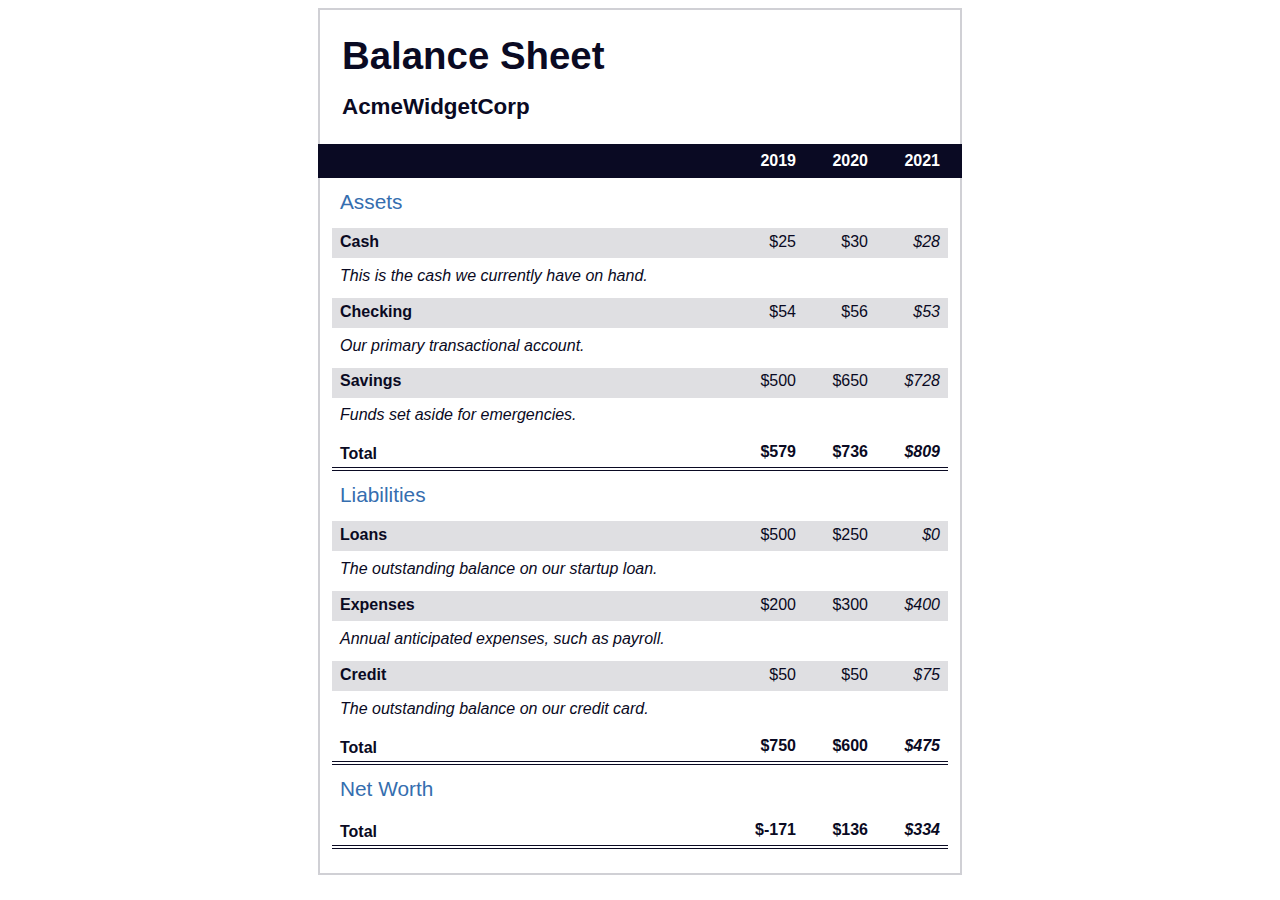
<file: Balance_sheet/index.html>
<!DOCTYPE html>
<html lang="en">
  <head>
    <meta charset="UTF-8">
    <meta name="viewport" content="width=device-width, initial-scale=1.0">
    <title>Balance Sheet</title>
    <link rel="stylesheet" href="./styles.css">
  </head>
  <body>
    <main>
      <section>
        <h1>
          <span class="flex">
            <span>AcmeWidgetCorp</span>
            <span>Balance Sheet</span>
          </span>
        </h1>
        <div id="years" aria-hidden="true">
          <span class="year">2019</span>
          <span class="year">2020</span>
          <span class="year">2021</span>
        </div>
        <div class="table-wrap">
          <table>
            <caption>Assets</caption>
            <thead>
              <tr>
                <td></td>
                <th><span class="sr-only year">2019</span></th>
                <th><span class="sr-only year">2020</span></th>
                <th class="current"><span class="sr-only year">2021</span></th>
              </tr>
            </thead>
            <tbody>
              <tr class="data">
                <th>Cash <span class="description">This is the cash we currently have on hand.</span></th>
                <td>$25</td>
                <td>$30</td>
                <td class="current">$28</td>
              </tr>
              <tr class="data">
                <th>Checking <span class="description">Our primary transactional account.</span></th>
                <td>$54</td>
                <td>$56</td>
                <td class="current">$53</td>
              </tr>
              <tr class="data">
                <th>Savings <span class="description">Funds set aside for emergencies.</span></th>
                <td>$500</td>
                <td>$650</td>
                <td class="current">$728</td>
              </tr>
              <tr class="total">
                <th>Total <span class="sr-only">Assets</span></th>
                <td>$579</td>
                <td>$736</td>
                <td class="current">$809</td>
              </tr>
            </tbody>
          </table>
          <table>
            <caption>Liabilities</caption>
            <thead>
              <tr>
              <td></td>
              <th><span class="sr-only">2019</span></th>
              <th><span class="sr-only">2020</span></th>
              <th><span class="sr-only">2021</span></th>
              </tr>
            </thead>
            <tbody>
              <tr class="data">
                <th>Loans <span class="description">The outstanding balance on our startup loan.</span></th>
                <td>$500</td>
                <td>$250</td>
                <td class="current">$0</td>
              </tr>
              <tr class="data">
                <th>Expenses <span class="description">Annual anticipated expenses, such as payroll.</span></th>
                <td>$200</td>
                <td>$300</td>
                <td class="current">$400</td>
              </tr>
              <tr class="data">
                <th>Credit <span class="description">The outstanding balance on our credit card.</span></th>
                <td>$50</td>
                <td>$50</td>
                <td class="current">$75</td>
              </tr>
              <tr class="total">
                <th>Total <span class="sr-only">Liabilities</span></th>
                <td>$750</td>
                <td>$600</td>
                <td class="current">$475</td>
              </tr>
            </tbody>
          </table>
          <table>
            <caption>Net Worth</caption>
            <thead>
              <tr>
              <td></td>
              <th><span class="sr-only">2019</span></th>
              <th><span class="sr-only">2020</span></th>
              <th><span class="sr-only">2021</span></th>
              </tr>
            </thead>
            <tbody>
              <tr class="total">
                <th>Total <span class="sr-only">Net Worth</span></th>
                <td>$-171</td>
                <td>$136</td>
                <td class="current">$334</td>
              </tr>
            </tbody>
          </table>
        </div>
      </section>
    </main>
  </body>
</html>
</file>
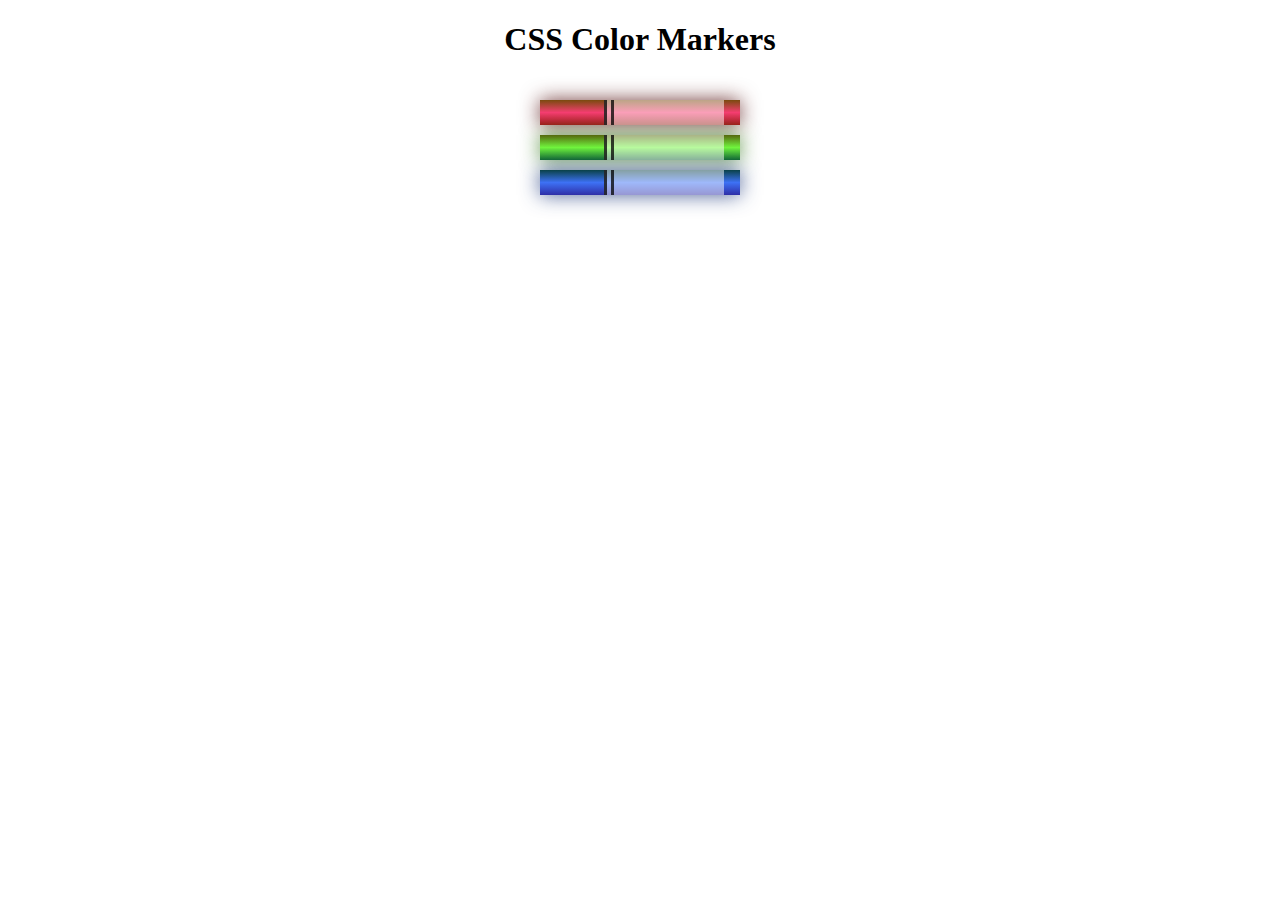
<file: Colored_marksers/index.html>
<!DOCTYPE html>
<html lang="en">
  <head>
    <meta charset="utf-8">
    <meta name="viewport" content="width=device-width, initial-scale=1.0">
    <title>Colored Markers</title>
    <link rel="stylesheet" href="styles.css">
  </head>
  <body>
    <h1>CSS Color Markers</h1>
    <div class="container">
      <div class="marker red">
        <div class="cap"></div>
        <div class="sleeve"></div>
      </div>
      <div class="marker green">
        <div class="cap"></div>
        <div class="sleeve"></div>
      </div>
      <div class="marker blue">
        <div class="cap"></div>
        <div class="sleeve"></div>
      </div>
    </div>
  </body>
</html>
</file>
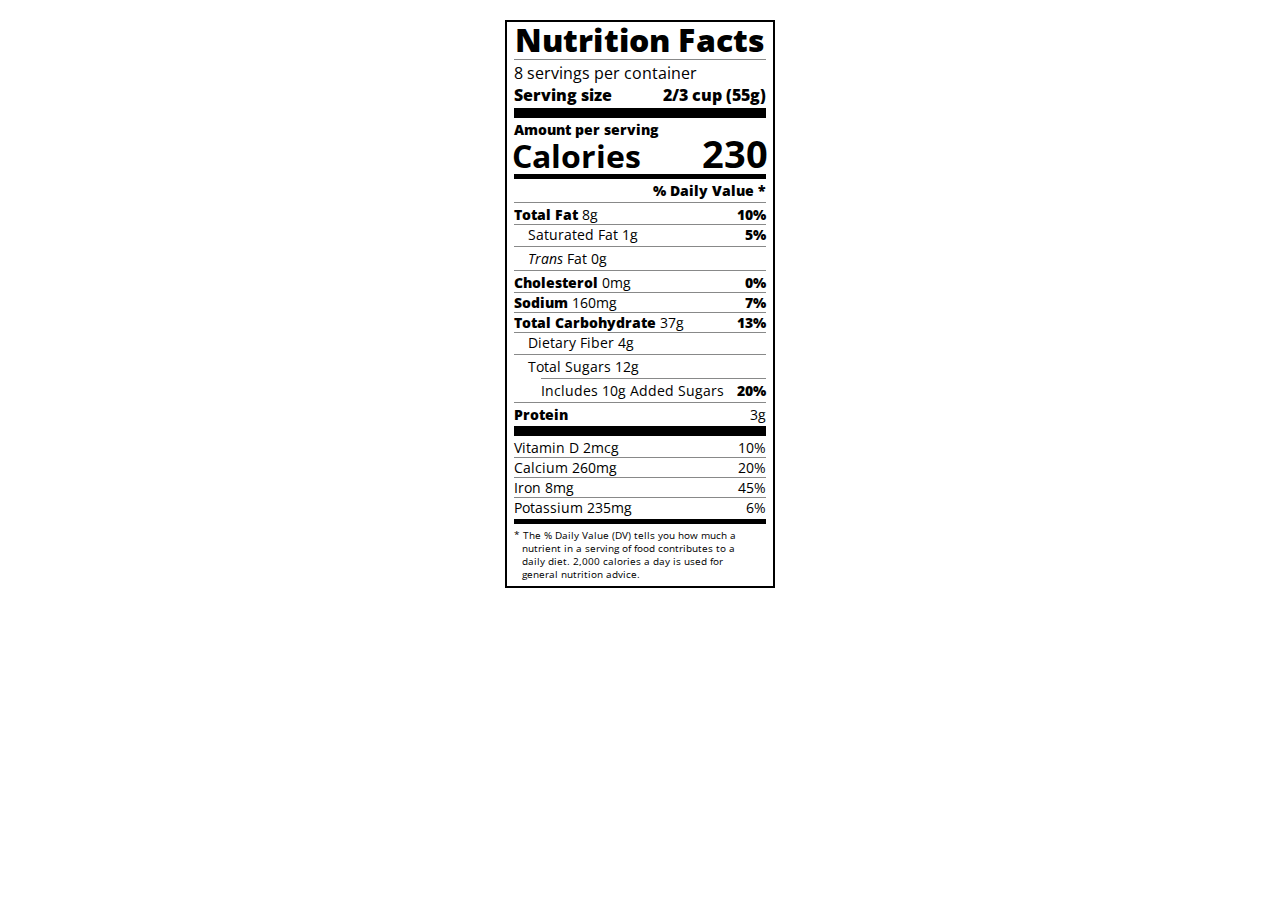
<file: Nutration_fact/index.html>
<!DOCTYPE html>
<html lang="en">

<head>
  <meta charset="UTF-8">
  <title>Nutrition Label</title>
  <link href="https://fonts.googleapis.com/css?family=Open+Sans:400,700,800" rel="stylesheet">
  <link href="./styles.css" rel="stylesheet">
</head>

<body>
  <div class="label">
    <header>
      <h1 class="bold">Nutrition Facts</h1>
      <div class="divider"></div>
      <p>8 servings per container</p>
      <p class="bold">Serving size <span>2/3 cup (55g)</span></p>
    </header>
    <div class="divider large"></div>
    <div class="calories-info">
      <div class="left-container">
        <h2 class="bold small-text">Amount per serving</h2>
        <p>Calories</p>
      </div>
      <span>230</span>
    </div>
    <div class="divider medium"></div>
    <div class="daily-value small-text">
      <p class="bold right no-divider">% Daily Value *</p>
      <div class="divider"></div>
      <p><span><span class="bold">Total Fat</span> 8g</span> <span class="bold">10%</span></p>
      <p class="indent no-divider">Saturated Fat 1g <span class="bold">5%</span></p>
      <div class="divider"></div>
      <p class="indent no-divider"><span><i>Trans</i> Fat 0g</span></p>
      <div class="divider"></div>
      <p><span><span class="bold">Cholesterol</span> 0mg</span> <span class="bold">0%</span></p>
      <p><span><span class="bold">Sodium</span> 160mg</span> <span class="bold">7%</span></p>
      <p><span><span class="bold">Total Carbohydrate</span> 37g</span> <span class="bold">13%</span></p>
      <p class="indent no-divider">Dietary Fiber 4g</p>
      <div class="divider"></div>
      <p class="indent no-divider">Total Sugars 12g</p>
      <div class="divider double-indent"></div>
      <p class="double-indent no-divider">Includes 10g Added Sugars <span class="bold">20%</span></p>
      <div class="divider"></div>
      <p class="no-divider"><span class="bold">Protein</span> 3g</p>
      <div class="divider large"></div>
      <p>Vitamin D 2mcg <span>10%</span></p>
      <p>Calcium 260mg <span>20%</span></p>
      <p>Iron 8mg <span>45%</span></p>
      <p class="no-divider">Potassium 235mg <span>6%</span></p>
    </div>
    <div class="divider medium"></div>
    <p class="note">* The % Daily Value (DV) tells you how much a nutrient in a serving of food contributes to a daily
      diet. 2,000 calories a day is used for general nutrition advice.</p>
  </div>
</body>
</html>
</file>
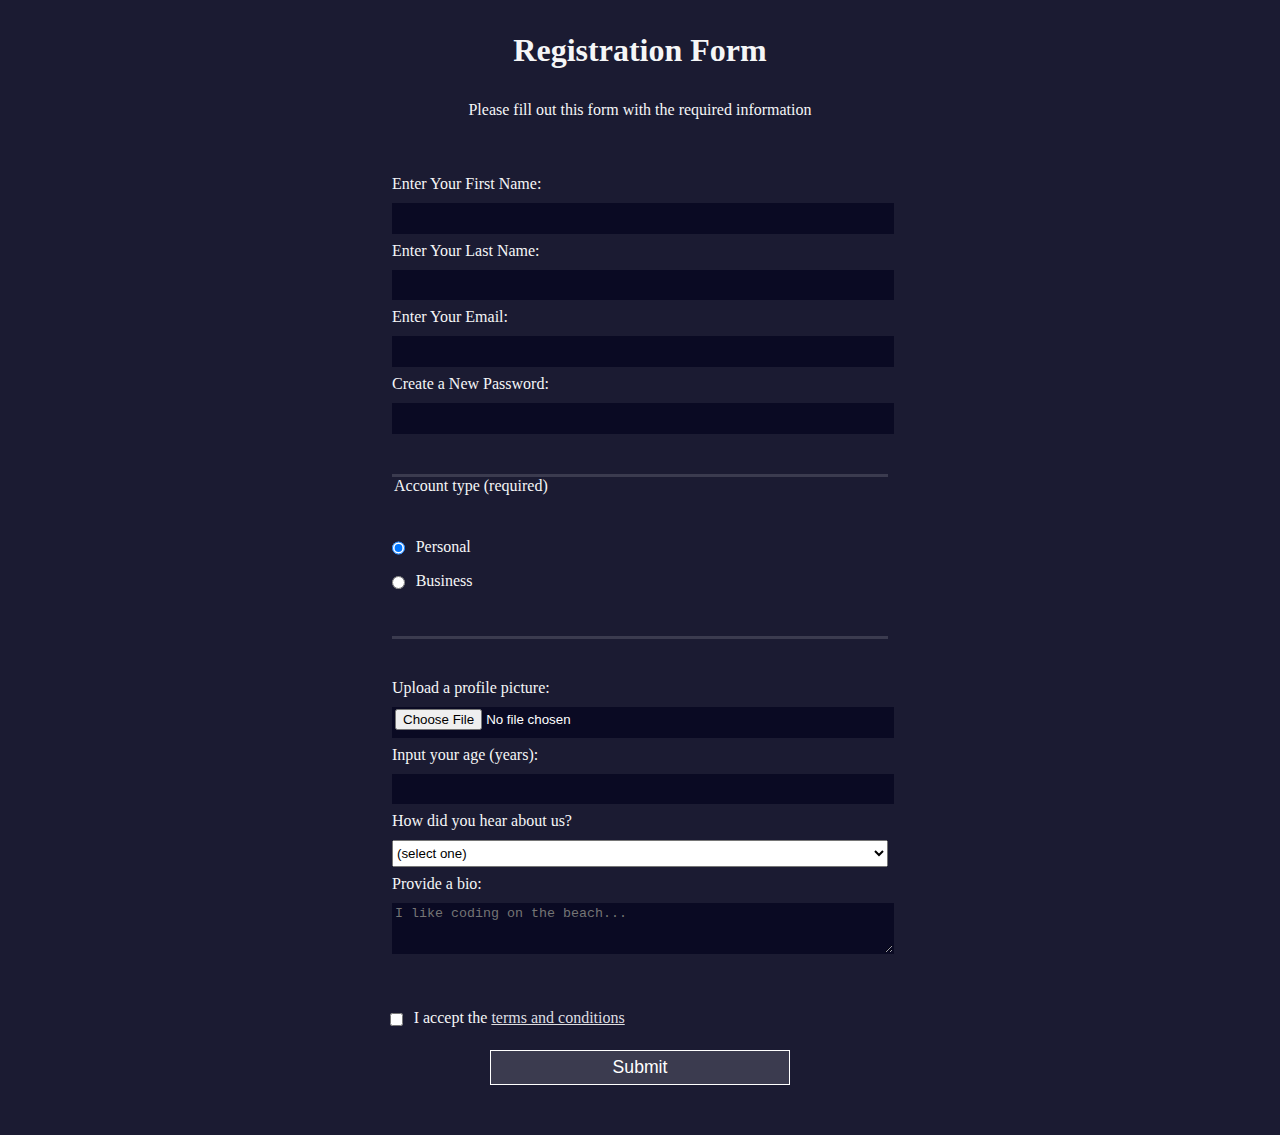
<file: regestration_form/index.html>
<!DOCTYPE html>
<html lang="en">
  <head>
    <meta charset="UTF-8">
    <title>Registration Form</title>
    <link rel="stylesheet" href="styles.css" />
  </head>
  <body>
    <h1>Registration Form</h1>
    <p>Please fill out this form with the required information</p>
    <form method="post" action='https://register-demo.freecodecamp.org'>
      <fieldset>
        <label for="first-name">Enter Your First Name: <input id="first-name" name="first-name" type="text" required /></label>
        <label for="last-name">Enter Your Last Name: <input id="last-name" name="last-name" type="text" required /></label>
        <label for="email">Enter Your Email: <input id="email" name="email" type="email" required /></label>
        <label for="new-password">Create a New Password: <input id="new-password" name="new-password" type="password" pattern="[a-z0-5]{8,}" required /></label>
      </fieldset>
      <fieldset>
        <legend>Account type (required)</legend>
        <label for="personal-account"><input id="personal-account" type="radio" name="account-type" class="inline" checked /> Personal</label>
        <label for="business-account"><input id="business-account" type="radio" name="account-type" class="inline" /> Business</label>
      </fieldset>
      <fieldset>
        <label for="profile-picture">Upload a profile picture: <input id="profile-picture" type="file" name="file" /></label>
        <label for="age">Input your age (years): <input id="age" type="number" name="age" min="13" max="120" /></label>
        <label for="referrer">How did you hear about us?
          <select id="referrer" name="referrer">
            <option value="">(select one)</option>
            <option value="1">freeCodeCamp News</option>
            <option value="2">freeCodeCamp YouTube Channel</option>
            <option value="3">freeCodeCamp Forum</option>
            <option value="4">Other</option>
          </select>
        </label>
        <label for="bio">Provide a bio:
          <textarea id="bio" name="bio" rows="3" cols="30" placeholder="I like coding on the beach..."></textarea>
        </label>
      </fieldset>
      <label for="terms-and-conditions">
        <input class="inline" id="terms-and-conditions" type="checkbox" required name="terms-and-conditions" /> I accept the <a href="https://www.freecodecamp.org/news/terms-of-service/">terms and conditions</a>
      </label>
      <input type="submit" value="Submit" />
    </form>
  </body>
</html>
</file>
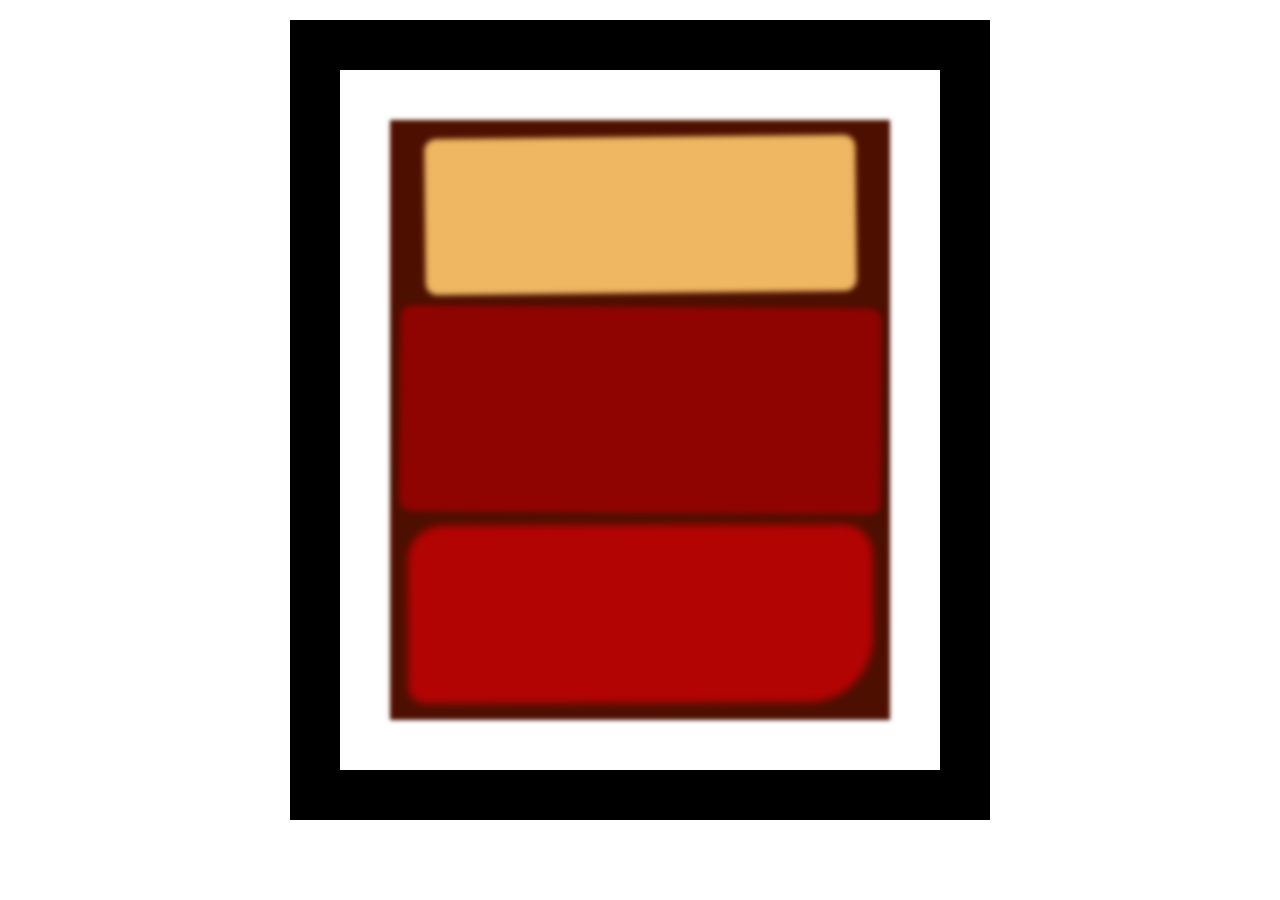
<file: Rothko_painting/index.html>
<!DOCTYPE html>
<html lang="en">
  <head>
    <meta charset="UTF-8">
    <title>Rothko Painting</title>
    <link href="./styles.css" rel="stylesheet">
  </head>
  <body>
    <div class="frame">
      <div class="canvas">
        <div class="one"></div>
        <div class="two"></div>
        <div class="three"></div>
      </div>
    </div>
  </body>
</html>
</file>
<file: Balance_sheet/styles.css>
span[class~="sr-only"] {
    border: 0 !important;
    clip: rect(1px, 1px, 1px, 1px) !important;
    clip-path: inset(50%) !important;
    height: 1px !important;
    width: 1px !important;
    position: absolute !important;
    overflow: hidden !important;
    white-space: nowrap !important;
    padding: 0 !important;
    margin: -1px !important;
  }
  
  html {
    box-sizing: border-box;
  }
  
  body {
    font-family: sans-serif;
    color: #0a0a23;
  }
  
  h1 {
    max-width: 37.25rem;
    margin: 0 auto;
    padding: 1.5rem 1.25rem;
  }
  
  h1 .flex {
    display: flex;
    flex-direction: column-reverse;
    gap: 1rem;
  }
  
  h1 .flex span:first-of-type {
    font-size: 0.7em;
  }
  
  h1 .flex span:last-of-type {
    font-size: 1.2em;
  }
  
  section {
    max-width: 40rem;
    margin: 0 auto;
    border: 2px solid #d0d0d5;
  }
  
  #years {
    display: flex;
    justify-content: flex-end;
    position: sticky;
    z-index: 999;
    top: 0;
    background: #0a0a23;
    color: #fff;
    padding: 0.5rem calc(1.25rem + 2px) 0.5rem 0;
    margin: 0 -2px;
  }
  
  #years span[class] {
    font-weight: bold;
    width: 4.5rem;
    text-align: right;
  }
  
  .table-wrap {
    padding: 0 0.75rem 1.5rem 0.75rem;
  }
  
  table {
    border-collapse: collapse;
    border: 0;
    width: 100%;
    position: relative;
    margin-top: 3rem;
  }
  
  table caption {
    color: #356eaf;
    font-size: 1.3em;
    font-weight: normal;
    position: absolute;
    top: -2.25rem;
    left: 0.5rem;
  }
  
  tbody td {
    width: 100vw;
    min-width: 4rem;
    max-width: 4rem;
  }
  
  tbody th {
    width: calc(100% - 12rem);
  }
  
  tr[class="total"] {
    border-bottom: 4px double #0a0a23;
    font-weight: bold;
  }
  
  tr[class="total"] th {
    text-align: left;
    padding: 0.5rem 0 0.25rem 0.5rem;
  }
  
  tr.total td {
    text-align: right;
    padding: 0 0.25rem;
  }
  
  tr.total td:nth-of-type(3) {
    padding-right: 0.5rem;
  }
  
  tr.total:hover {
    background-color: #99c9ff;
  }
  
  td.current {
    font-style: italic;
  }
  
  tr.data {
    background-image: linear-gradient(to bottom, #dfdfe2 1.845rem, white 1.845rem);
  }
  
  tr.data th {
    text-align: left;
    padding-top: 0.3rem;
    padding-left: 0.5rem;
  }
  
  tr.data th .description {
    display: block;
    font-weight: normal;
    font-style: italic;
    padding: 1rem 0 0.75rem;
    margin-right: -13.5rem;
  }
  
  tr.data td {
    vertical-align: top;
    padding: 0.3rem 0.25rem 0;
    text-align: right;
  }
  
  tr.data td:last-of-type{
    padding-right:0.5rem;
  }
</file>
<file: Colored_marksers/styles.css>
h1 {
    text-align: center;
  }
  
  .container {
    background-color: rgb(255, 255, 255);
    padding: 10px 0;
  }
  
  .marker {
    width: 200px;
    height: 25px;
    margin: 10px auto;
  }
  
  .cap {
    width: 60px;
    height: 25px;
  }
  
  .sleeve {
    width: 110px;
    height: 25px;
    background-color: rgba(255, 255, 255, 0.5);
    border-left: 10px double rgba(0, 0, 0, 0.75);
  }
  
  .cap, .sleeve {
    display: inline-block;
  }
  
  .red {
    background: linear-gradient(rgb(122, 74, 14), rgb(245, 62, 113), rgb(162, 27, 27));
    box-shadow: 0 0 20px 0 rgba(83, 14, 14, 0.8);
  }
  
  .green {
    background: linear-gradient(#55680D, #71F53E, #116C31);
    box-shadow: 0 0 20px 0 #3B7E20CC;
  }
  
  .blue {
    background: linear-gradient(hsl(186, 76%, 16%), hsl(223, 90%, 60%), hsl(240, 56%, 42%));
    box-shadow: 0 0 20px 0 hsla(223,59%,31%,0.8)
  }
</file>
<file: Nutration_fact/styles.css>
* {
    box-sizing: border-box;
  }
  
  html {
    font-size: 16px;
  }
  
  body {
    font-family: 'Open Sans', sans-serif;
  }
  
  .label {
    border: 2px solid black;
    width: 270px;
    margin: 20px auto;
    padding: 0 7px;
  }
  
  header h1 {
    text-align: center;
    margin: -4px 0;
    letter-spacing: 0.15px
  }
  
  p {
    margin: 0;
    display: flex;
    justify-content: space-between;
  }
  
  .divider {
    border-bottom: 1px solid #888989;
    margin: 2px 0;
  }
  
  .bold {
    font-weight: 800;
  }
  
  .large {
    height: 10px;
  }
  
  .large, .medium {
    background-color: black;
    border: 0;
  }
  
  .medium {
    height: 5px;
  }
  
  .small-text {
    font-size: 0.85rem;
  }
  
  
  .calories-info {
    display: flex;
    justify-content: space-between;
    align-items: flex-end;
  }
  
  .calories-info h2 {
    margin: 0;
  }
  
  .left-container p {
    margin: -5px -2px;
    font-size: 2em;
    font-weight: 700;
  }
  
  .calories-info span {
    margin: -7px -2px;
    font-size: 2.4em;
    font-weight: 700;
  }
  
  .right {
    justify-content: flex-end;
  }
  
  .indent {
    margin-left: 1em;
  }
  
  .double-indent {
    margin-left: 2em;
  }
  
  .daily-value p:not(.no-divider) {
    border-bottom: 1px solid #888989;
  }
  
  .note {
    font-size: 0.6rem;
    margin: 5px 0;
    text-indent:-8px;
    padding:0 8px;
  }
</file>
<file: regestration_form/styles.css>
body {
    width: 100%;
    height: 100vh;
    margin: 0;
    background-color: #1b1b32;
    color: #f5f6f7;
    font-family: Tahoma;
    font-size: 16px;
  }
  
  h1, p {
    margin: 1em auto;
    text-align: center;
  }
  
  form {
    width: 60vw;
    max-width: 500px;
    min-width: 300px;
    margin: 0 auto;
    padding-bottom: 2em;
  }
  
  fieldset {
    border: none;
    padding: 2rem 0;
    border-bottom: 3px solid #3b3b4f;
  }
  
  fieldset:last-of-type {
    border-bottom: none;
  }
  
  label {
    display: block;
    margin: 0.5rem 0;
  }
  
  input,
  textarea,
  select {
    margin: 10px 0 0 0;
    width: 100%;
    min-height: 2em;
  }
  
  input, textarea {
    background-color: #0a0a23;
    border: 1px solid #0a0a23;
    color: #ffffff;
  }
  
  .inline {
    width: unset;
    margin: 0 0.5em 0 0;
    vertical-align: middle;
  }
  
  input[type="submit"] {
    display: block;
    width: 60%;
    margin: 1em auto;
    height: 2em;
    font-size: 1.1rem;
    background-color: #3b3b4f;
    border-color: white;
    min-width: 300px;
  }
  
  input[type="file"] {
    padding: 1px 2px;
  }
  
  .inline{
    display: inline; 
  }
  
  a{
    color:#dfdfe2
  }
</file>
<file: Rothko_painting/styles.css>
.canvas {
    width: 500px;
    height: 600px;
    background-color: #4d0f00;
    overflow: hidden;
    filter: blur(2px);
  }
  
  .frame {
    border: 50px solid black;
    width: 500px;
    padding: 50px;
    margin: 20px auto;
  }
  
  .one {
    width: 425px;
    height: 150px;
    background-color: #efb762;
    margin: 20px auto;
    box-shadow: 0 0 3px 3px #efb762;
    border-radius: 9px;
    transform: rotate(-0.6deg);
  }
  
  .two {
    width: 475px;
    height: 200px;
    background-color: #8f0401;
    margin: 0 auto 20px;
    box-shadow: 0 0 3px 3px #8f0401;
    border-radius: 8px 10px;
    transform: rotate(0.4deg);
  }
  
  .one, .two {
    filter: blur(1px);
  }
  
  .three {
    width: 91%;
    height: 28%;
    background-color: #b20403;
    margin: auto;
    filter: blur(2px);
    box-shadow: 0 0 5px 5px #b20403;
    border-radius: 30px 25px 60px 12px;
  transform:rotate(-0.2deg);
  }
</file>
